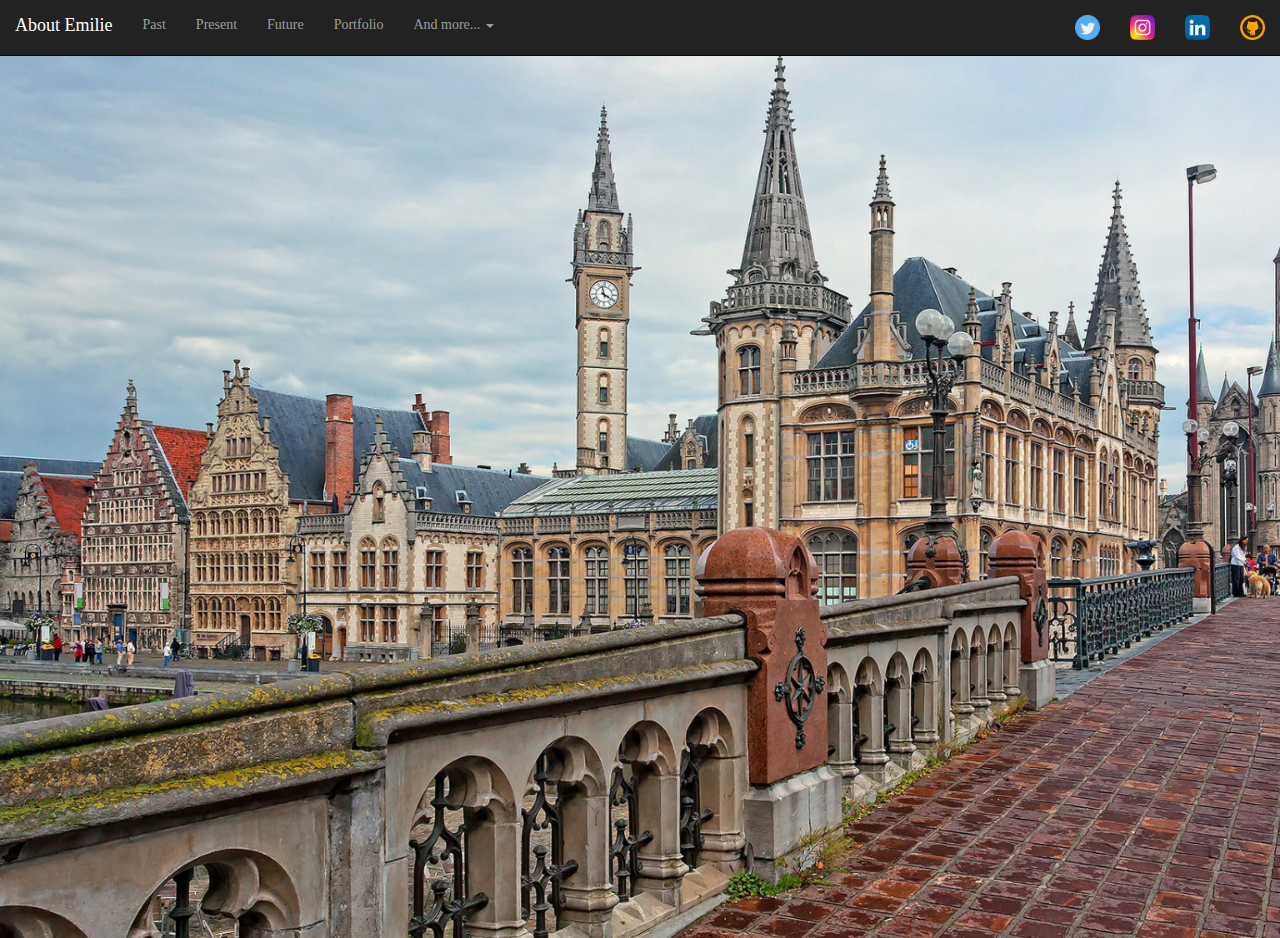
<file: index.html>
<!DOCTYPE html>

<html lang="en">

<head>

	<meta charset="UTF-8">
	<meta name="viewport" content="width=device-width, initial-scale=1">

	<!-- Jquery js -->
	<script src="https://code.jquery.com/jquery-3.3.1.slim.min.js" integrity="sha384-q8i/X+965DzO0rT7abK41JStQIAqVgRVzpbzo5smXKp4YfRvH+8abtTE1Pi6jizo" crossorigin="anonymous"></script>

	<!--Bootstrap--> 	
	<link rel="stylesheet" href="https://maxcdn.bootstrapcdn.com/bootstrap/3.4.0/css/bootstrap.min.css">
	<script src="https://maxcdn.bootstrapcdn.com/bootstrap/3.4.0/js/bootstrap.min.js"></script>

	<!--Ajax--> 
	<script src="https://ajax.googleapis.com/ajax/libs/jquery/3.3.1/jquery.min.js"></script>

	<!--My CSS--> 	
	<link href="newcss.css" rel="stylesheet" type="text/css">

	<!--Fonts-->
	<link href="https://fonts.googleapis.com/css?family=Nunito">
	<link rel="stylesheet" href="https://use.fontawesome.com/releases/v5.8.1/css/all.css" integrity="sha384-50oBUHEmvpQ+1lW4y57PTFmhCaXp0ML5d60M1M7uH2+nqUivzIebhndOJK28anvf" crossorigin="anonymous">

	<!--Other-->
	<title>Home</title>

</head>

<body id="body">

<nav class="navbar navbar-inverse navbar-fixed-top">
    <div class="container-fluid">
      <div class="navbar-header">
        <button type="button" class="navbar-toggle collapsed" data-toggle="collapse" data-target="#bs-example-navbar-collapse-1" aria-expanded="false">
          <span class="sr-only">Toggle navigation</span>
          <span class="icon-bar"></span>
          <span class="icon-bar"></span>
          <span class="icon-bar"></span>
        </button>
        <a class="navbar-brand" href="index.html">About Emilie</a>
      </div>

      <div class="collapse navbar-collapse" id="bs-example-navbar-collapse-1">
        <ul class="nav navbar-nav">
          <li><a id="past" link="past.html" href="#" onclick="display(this)">Past</a></li>
          <li><a id="present" link="present.html" href="#" onclick="display(this)">Present</a></li>
          <li><a id="future" link="future.html" href="#" onclick="display(this)">Future</a></li>            
          <li><a id="portfolio" link="portfolio.html" href="#" onclick="display(this)">Portfolio</a></li>        	
          <li class="dropdown">
            <a href="#" class="dropdown-toggle" data-toggle="dropdown" role="button" aria-haspopup="true" aria-expanded="false">And more... <span class="caret"></span></a>
            <ul class="dropdown-menu">
              <li><a href="https://meulymooh.github.io/My-CV/index.html" target="_blank">My CV</a></li>
              <li><a href="https://ajobinghent.wordpress.com/" target="_blank">Blog: A Job in Ghent</a></li>
              <li><a href="https://theflemishdream.wordpress.com/" target="_blank">Blog: The Flemish Dream</a></li>
              <li><a href="https://scrapofnowhere.wordpress.com/" target="_blank">Blog: My Scrap of Nowhere</a></li>
            </ul>
          </li>
        </ul>
        <ul class="nav navbar-nav navbar-right">
          <li><a href="https://twitter.com/RandomEmilie" target="_blank"><img border="0" alt="Twitter" src="img/twitter.png" width="25" height="25"></a></li>
          <li><a href="https://www.instagram.com/belgianemilie/" target="_blank"><img border="0" alt="Instagram" src="img/instagram.png" width="25" height="25"></a></li>
          <li><a href="https://www.linkedin.com/in/emilie-mesureur-b0a91523/" target="_blank"><img border="0" alt="Linkedin" src="img/linkedin.png" width="25" height="25"></a></li>
          <li><a href="https://github.com/Meulymooh" target="_blank"><img border="0" alt="Linkedin" src="img/github2.png" width="25" height="25"></a></li>
        </ul>
      </div>
    </div>
  </nav>


<div id="container"><div id="background"></div></div>

<script>


var loadingIcon = document.createElement("img");
	loadingIcon.id = "loadingIcon";
    loadingIcon.setAttribute("src", "https://loading.io/spinners/typing/lg.-text-entering-comment-loader.gif");

var container = document.getElementById("container");


function scrollToTop() {
	window.scrollTo({top: 0, behavior: 'smooth'});
}

function display(target) {
	scrollToTop();
	setTimeout(function () {
	container.innerHTML = ""; 
	container.appendChild(loadingIcon);
	}, 1000); 
	setTimeout(function () { 
		var xhttp = new XMLHttpRequest();
		xhttp.onreadystatechange = function() {
			if (this.status == 200) {
				container.innerHTML =
	      		this.responseText;
	    	}
	  	}
		var url = target.getAttribute('link');
		xhttp.open("GET", url, true);
		xhttp.send();
	}, 2500);
}

</script>

</body>
</file>
<file: newcss.css>
@media only screen and (max-device-width: 1366px) {
  .slide {
    background-attachment: scroll;
  }
}

/* GENERAL STYLING */

html {
  height: 100%;
  scroll-behavior: smooth;
}

body { 
  margin:0;
  padding:0;
  height: 100%;
  font-family: Nunito;
  background: #f2f2f2;
}

h1 {
   font-size: 250%
}

p {
  font-size: 140%;
  line-height: 150%;
  color: #333;
}

#container {
  width: 100%;
  height: 100%;
  margin-top: 3%;
}

#background {
  width: 100%;
  height: 100%;
  background-image: url("img/ghent.jpg");
  background-size: cover;
}


#loadingIcon {
  height: 100px;
  width: 100px;
  display: block;
  margin-left: auto;
  margin-right: auto;
  margin-top: 20%;
}

/* NAVBAR */

.navbar-inverse .navbar-brand {
  color: #e6e6e6;
}

/* PAST-PRESENT-FUTURE */

.slide {
  position: relative;
  padding: 25vh 10%;
  min-height: 100vh;
  width: 100vw;
  height: 100%; 
  box-sizing: border-box;
  box-shadow: 0 -1px 10px rgba(0, 0, 0, .7);
  background: 50% 50% / cover;
  background-attachment: fixed;
  background-position: center;
  background-repeat: no-repeat;
  background-size: cover;
}

.title {
  width: 50%;
  height: 20%;
  padding: 5%;
  border-radius: 5px;
  background: rgba(240,230,220, .7);
  box-shadow: 0 0 8px rgba(0, 0, 0, .7);
}

.title-right {
  margin-left: 50%;
  margin-right: 0;
}

.title-left {
  margin-left: 0;
  margin-right: 50%;  
}

.header {
  text-align: center;
  font-size: 175%;
  color: #fff;
  text-shadow: 0 2px 2px #000;
}

.header1 {
  background-image: url("img/past.jpg");
}

.header2 {
  background-image: url("img/student.jpg");
}

.header3 {
  background-image: url("img/binoculars.jpg");
}

.header4 {
  background-image: url("img/achievements.jpg");
}

#slideA1 {
  background-image: url("img/writer.jpg");
}

#slideA2 {
  background-image: url("img/translator-2.jpg");
}

#slideA3 {
  background-image: url("img/teacher-3.jpg");
}

#slideA4 {
  background-image: url("img/coordinator.jpg");
}


#slideB1 {
  background-image: url("img/easy.jpg");
  z-index:2;
}

#slideB2 {
  background-image: url("img/responsive.jpg");
}

#slideB3 {
  background-image: url("img/javascript.jpg");
}

#slideB4 {
  background-image: url("img/may.jpg");
}

#slideC1 {
  background-image: url("img/stairs.jpg");
}

#slideC2 {
  background-image: url("img/work.jpg");
}

#slideC3 {
  background-image: url("img/victory.jpg");
  z-index:2;
}

/* PORTFOLIO */

.wrapper {
  width: 100%;
  background-color: #f2f2f2;
}

.card-title {
  height: 30px;
}

.card-month {
  height: 50px;
}

.card-text {
  height: 100px;
}

.card-button {
  height: 40px;
}

.wrapper .card {
  background-color: #fff;
}

.wrapper .card img {
  width: 100%;
  height: 200px;
  object-fit: cover;
  object-position: 0 center;
}

.card-title h4 {
  font-size: 1.8em;
  padding: 10px 0 0px 0;
}

.card-month p {
  font-size: 1.1em;
  padding: 15px 0 5px 0;
  text-align: center;
}

.card-text p {
  font-size: 1.1em;
  padding: 5px 0 10px 0;
  color: #555;
}

.card-button {
  padding: 5px 0 10px 0;
}

.row {
  padding: 10px;
}

.card {
  border: 0.5px solid grey;
}

.card-prez {
  border: 1px solid red;
}

.subwrapper {
  width: 90%;
  margin: auto;
  background-color: #f2f2f2;
}

.card-body {
  padding: 10px;
}
</file>
